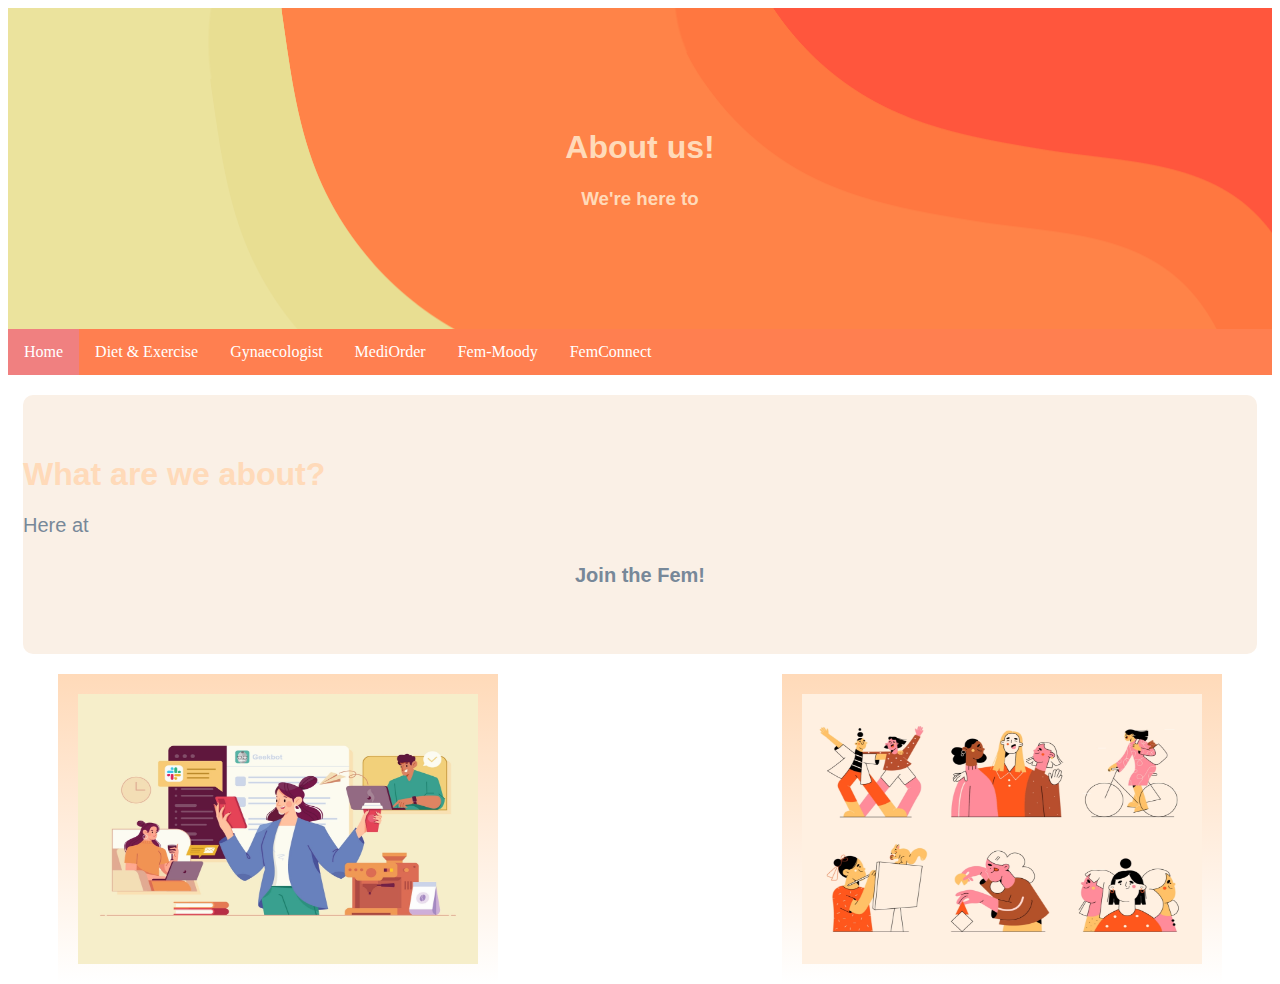
<file: FemMefrontend/about.html>
<!DOCTYPE html>
<html>
  <head>
    <link rel="stylesheet" href="about.css">
    <title>FemMe</title>
  </head>
  <body>
    <div class="top">
        <h1>About us!</h1>
        <h3>We're here to </h3>
    </div>
    <ul>
      <li><a class="active" href="index.html">Home</a></li>
      <li><a href="services.html">Diet & Exercise</a></li>
      <li><a href="#">Gynaecologist</a></li>
      <li><a href="#">MediOrder</a></li>
      <li><a href="#">Fem-Moody</a></li>
      <li><a href="#">FemConnect</a></li>
  </ul>

    <div class="aboutuscontain">
      <h1 id="about">What are we about?</h1>
      <p>Here at
      </p>
      <h4>Join the Fem!</h4>
    </div>
    <img src="campaign.webp" id="img">
    <img src="womentogether.webp" id="img2">
  


  </body>
</file>
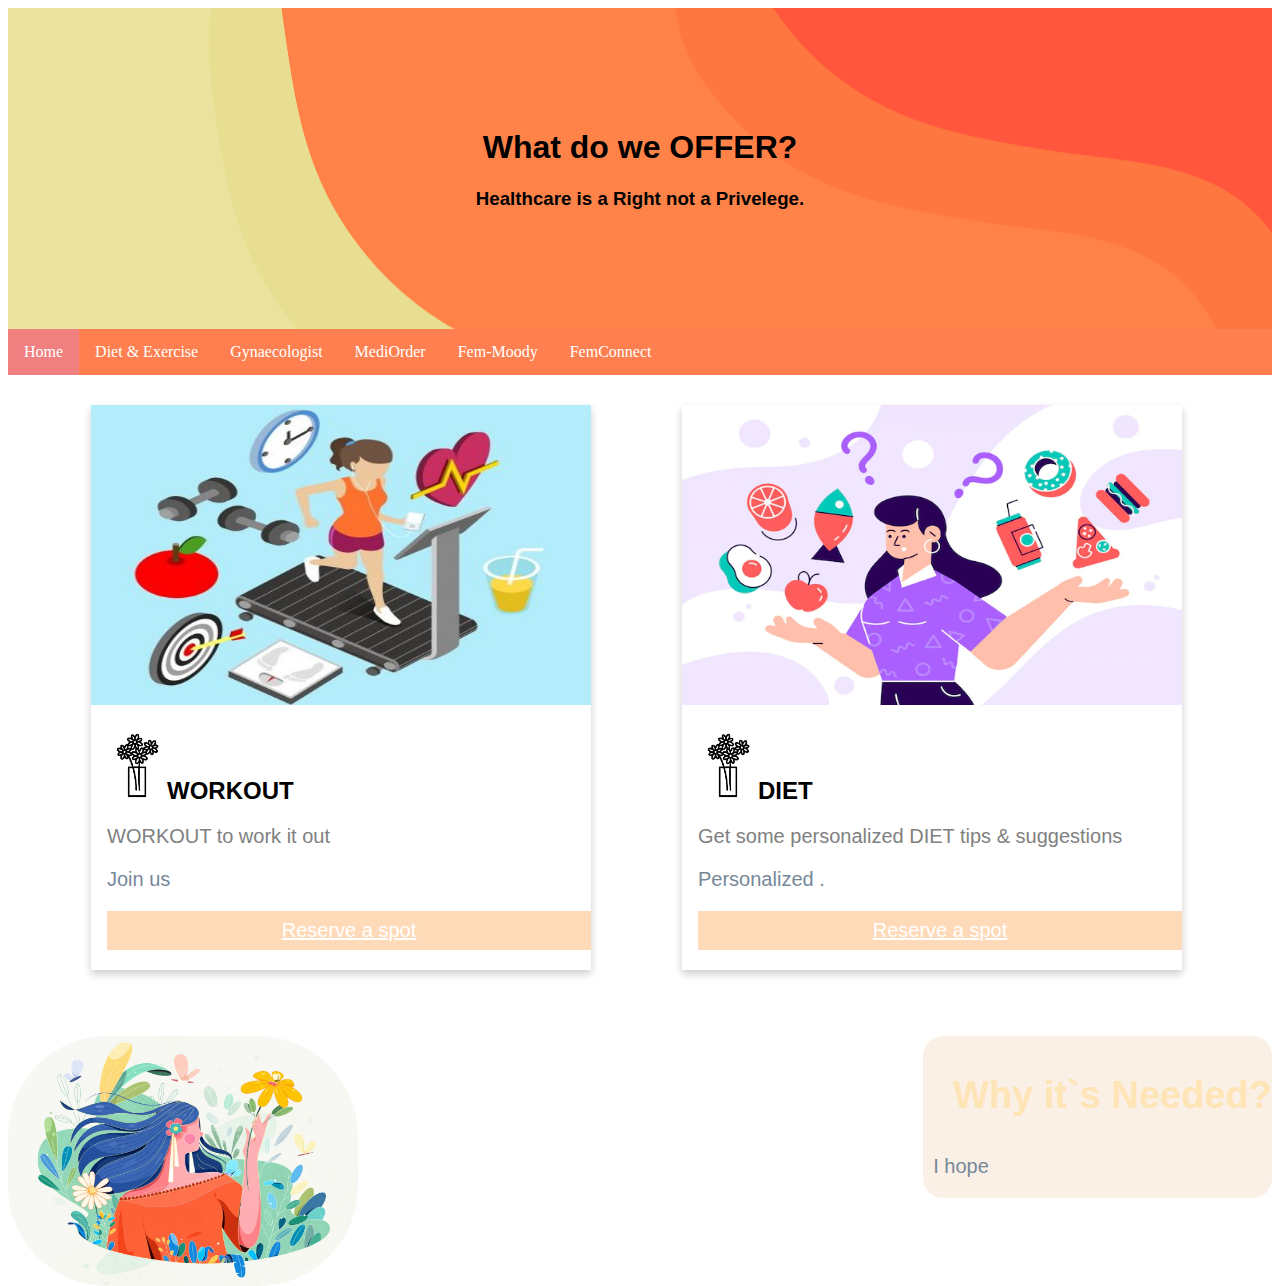
<file: FemMefrontend/services.html>
<!DOCTYPE html>
<html>
  <head>
<link rel="stylesheet" href="services.css">
 <title>FemMe</title>
 </head>
  <body>
    <div class="top">
        <h1>What do we OFFER?</h1>
        <h3>Healthcare is a Right not a Privelege.</h3>
    </div>
    <ul>
      <li><a class="active" href="index.html">Home</a></li>
      <li><a href="services.html">Diet & Exercise</a></li>
      <li><a href="#">Gynaecologist</a></li>
      <li><a href="#">MediOrder</a></li>
      <li><a href="#">Fem-Moody</a></li>
      <li><a href="#">FemConnect</a></li>
  </ul>
    <div class="row">
      <div class="column">
        <div class="card">
          <img src="R.jpeg"style="width:100%">
          <div class="container">
            <h2><img src="noun_flowers_894125.png" class="flower">WORKOUT</h2>
            <p class="title">WORKOUT to work it out</p>
            <p>Join us </p>
            <p><a class="button" href="#">Reserve a spot</a></p>
          </div>
        </div>
      </div>
    
      <div class="column">
        <div class="card">
          <img src="diet.png" style="width:100%">
          <div class="container">
            <h2><img src="noun_flowers_894125.png" class="flower">DIET</h2>
            <p class="title">Get some personalized DIET tips & suggestions</p>
            <p> Personalized .</p>
            <p><a class="button" href="#">Reserve a spot</a></p>
          </div>
        </div>
      </div>
    </div>
    <img src="womaaan.webp" id="woman2img">

    <div class="firstpart">

        <h3 id="whatarewe">Why it`s Needed?</h3>
        <p>I hope </p>
    </div>
  </body>
</file>
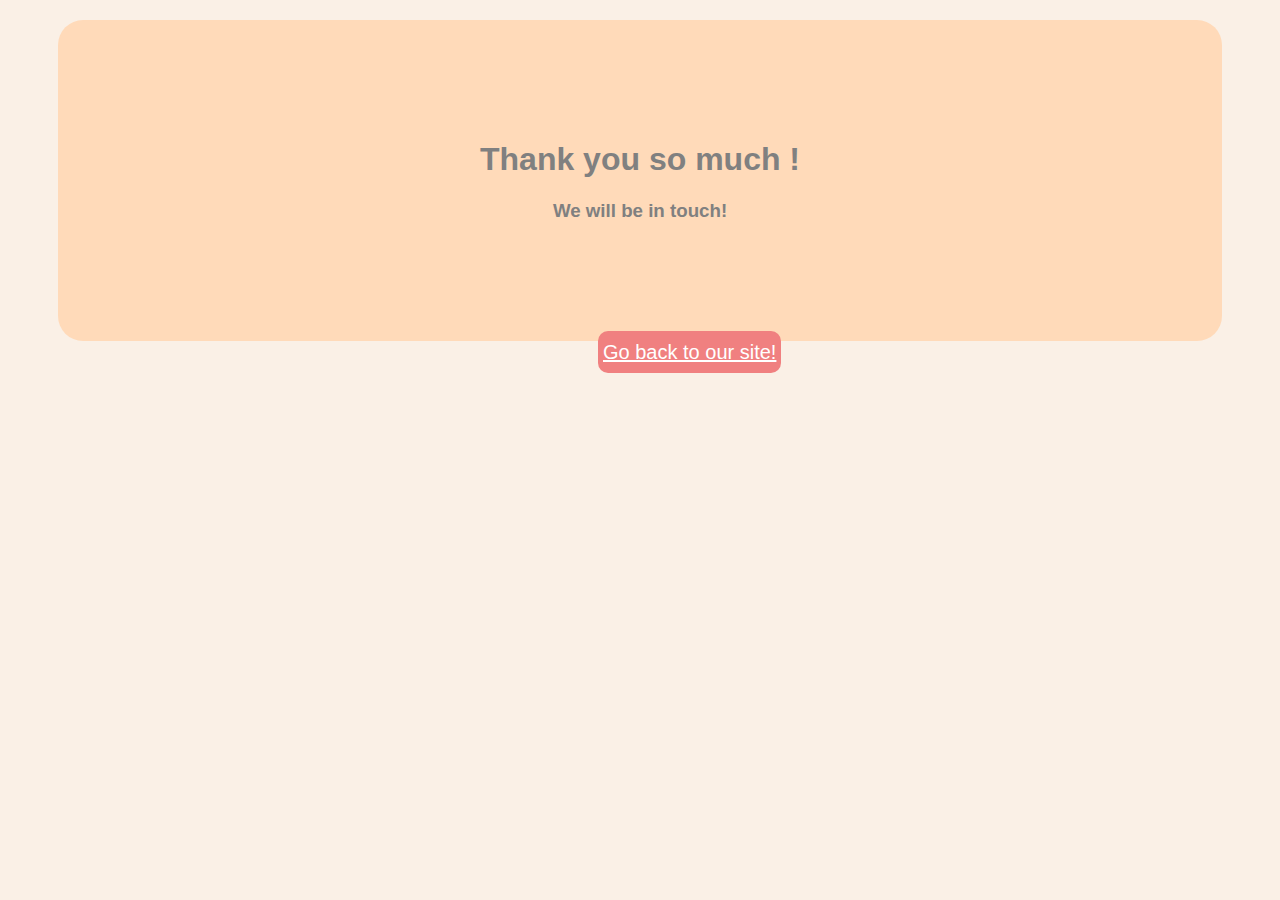
<file: FemMefrontend/thankyou.html>
<!DOCTYPE html>
<html>
  <head>
<link rel="stylesheet" href="thankyou.css">
  </head>
  <body>

    <div class="thankyou">
        <h1>Thank you so much !</h1>
        <h3>We will be in touch!</h3>
    </div>
    <a href="index.html">Go back to our site!</a>
  </body>
</file>
<file: FemMefrontend/about.css>
.top {
    text-align: center;
    font-family: "Hammersmith One", sans-serif;
    background-image: url(maybebackground.png);
    padding-top: 100px;
    padding-bottom: 100px;
    color: peachpuff;
}

ul {
    list-style-type: none;
    margin: 0;
    padding: 0;
    overflow: hidden;
    background-color: coral;
    position: -webkit- sticky; /* Safari */
    position: sticky;
    top: 0;
  }
  
  li {
    float: left;
  }
  
  li a {
    display: block;
    color: white;
    text-align: center;
    padding: 14px 16px;
    text-decoration: none;
  }
  
  li a:hover:not(.active) {
    background-color: orangered;
  }
  
  .active {
    background-color: lightcoral;
  }

#about {
  color: peachpuff;
  font-family: "Hammersmith One", sans-serif;
}

p {
  font-family: "Manjari", sans-serif;
  color: lightslategrey;
  font-size: 20px;
}

.aboutuscontain {
  background-color: linen;
  padding-bottom: 40px;
  padding-top: 40px;
  margin-top: 20px;
  margin-left: 15px;
  margin-right: 15px;
  border-radius: 10px;
}

img {
  width: 400px;
  background: linear-gradient(#ffdab9, white);
  padding-left: 20px;
  padding-right: 20px;
  padding-top: 20px;
  padding-bottom: 20px;
  height: 270px;
  margin-top: 20px;
}

#img {
  float: left;
  margin-left: 50px;
}

#img2 {
  float: right;
  margin-right: 50px;
}

h4 {
  text-align: center;
  font-family: "Hammersmith One", sans-serif;
  font-size: 20px;
  color: lightslategrey;
}
</file>
<file: FemMefrontend/services.css>
.top {
    text-align: center;
    font-family: "Hammersmith One", sans-serif;
    background-image: url(maybebackground.png);
    padding-top: 100px;
    padding-bottom: 100px;
    color: rgb(0, 0, 0);
}

ul {
    list-style-type: none;
    margin: 0;
    padding: 0;
    overflow: hidden;
    background-color: coral;
    position: -webkit- sticky; /* Safari */
    position: sticky;
    top: 0;
  }
  
  li {
    float: left;
  }
  
  li a {
    display: block;
    color: white;
    text-align: center;
    padding: 14px 16px;
    text-decoration: none;
  }
  
  li a:hover:not(.active) {
    background-color: orangered;
  }
  
  .active {
    background-color: lightcoral;
  }

/* Three columns side by side */
.column {
  float: left;
  width: 500px;
  margin-bottom: 16px;
  padding: 0 8px;
  margin-left: 75px;
  margin-top: 30px;
}

/* Display the columns below each other instead of side by side on small screens */
@media screen and (max-width: 650px) {
  .column {
    width: 100%;
    display: block;
  }
}

/* Add some shadows to create a card effect */
.card {
  box-shadow: 0 4px 8px 0 rgba(0, 0, 0, 0.2);
}

/* Some left and right padding inside the container */
.container {
  padding: 0 16px;
}

/* Clear floats */
.container::after, .row::after {
  content: "";
  clear: both;
  display: table;
}

.title {
  color: grey;
}

.button {
  border: none;
  outline: 0;
  display: inline-block;
  padding: 8px;
  color: white;
  background-color: peachpuff;
  text-align: center;
  cursor: pointer;
  width: 100%;
  margin-left: 0px;
}

.button:hover {
  background-color: #555;
}

h2 {
  font-family: "Hammersmith One", sans-serif;
}

p {
  font-family: "Manjari", sans-serif
}

img {
  width: 500px;
  height: 300px;
}


#woman2img {
  margin-top: 50px;
  float: left;
  width: 350px;
  height: 250px;
  border-radius: 100px;
}

#whatarewe, #whatarewelookingfor {
  font-size: 38px;
  margin-left: 20px;
  color: moccasin;
  font-family: "Hammersmith One", sans-serif;
}

p {
  font-size: 20px;
  font-family: "Manjari", sans-serif;
  color: lightslategray;
}

.firstpart {
  background-color: linen;
  border-radius: 20px;
  float: right;
  padding-left: 10px;
  margin-top: 50px;
  max-width: 900px;
}

.flower {
  width: 60px;
  height: 70px;
}
</file>
<file: FemMefrontend/thankyou.css>
.thankyou {
    font-family: "Hammersmith One", sans-serif;
    background-color: peachpuff;
    border-radius: 25px;;
    color: grey;
    padding-left: 15px;
    padding-right: 15px;
    margin-top: 20px;
    margin-left: 50px;
    margin-right: 50px;
    text-align: center;
    padding-top: 100px;
    padding-bottom: 100px;
}

body {
    background: linen;
}

a {
    font-family: "Manjari", sans-serif;
    font-size: 20px;
    text-align: center;
    margin-left: 590px;
    margin-top: 40px;
    background-color: lightcoral;
    border-radius: 10px;
    color: white;
    padding-top: 10px;
    padding-bottom: 10px;
    padding-left: 5px;
    padding-right: 5px;
}
</file>
